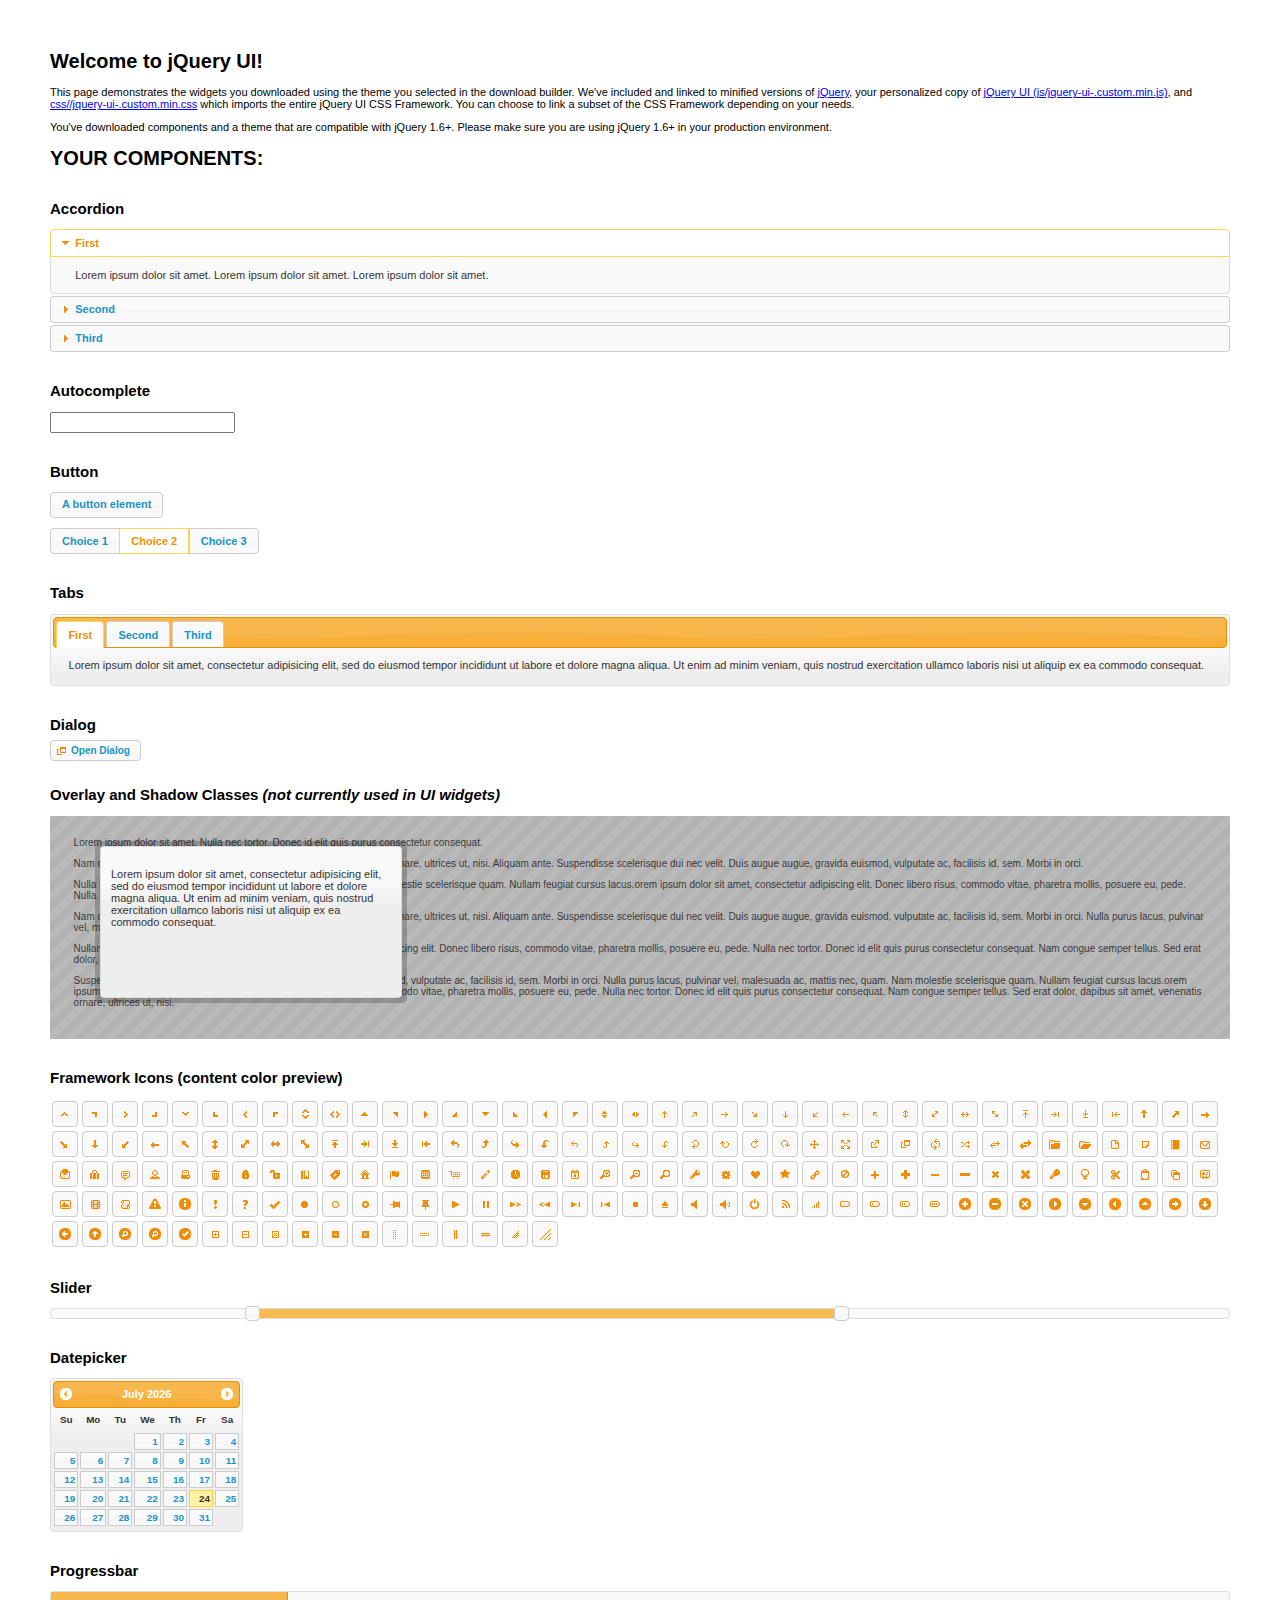
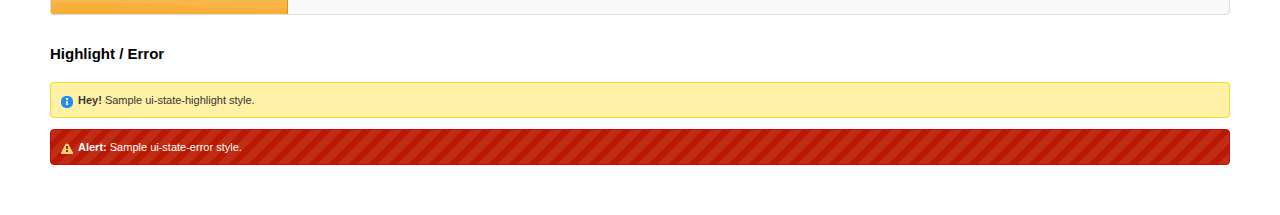
<file: musicplayer/jquery-ui-1.9.2.custom/index.html>
<!doctype html>
<html lang="us">
<head>
	<meta charset="utf-8">
	<title>jQuery UI Example Page</title>
	<link href="css/ui-lightness/jquery-ui-1.9.2.custom.css" rel="stylesheet">
	<script src="js/jquery-1.8.3.js"></script>
	<script src="js/jquery-ui-1.9.2.custom.js"></script>
	<script>
	$(function() {
		
		$( "#accordion" ).accordion();
		

		
		var availableTags = [
			"ActionScript",
			"AppleScript",
			"Asp",
			"BASIC",
			"C",
			"C++",
			"Clojure",
			"COBOL",
			"ColdFusion",
			"Erlang",
			"Fortran",
			"Groovy",
			"Haskell",
			"Java",
			"JavaScript",
			"Lisp",
			"Perl",
			"PHP",
			"Python",
			"Ruby",
			"Scala",
			"Scheme"
		];
		$( "#autocomplete" ).autocomplete({
			source: availableTags
		});
		

		
		$( "#button" ).button();
		$( "#radioset" ).buttonset();
		

		
		$( "#tabs" ).tabs();
		

		
		$( "#dialog" ).dialog({
			autoOpen: false,
			width: 400,
			buttons: [
				{
					text: "Ok",
					click: function() {
						$( this ).dialog( "close" );
					}
				},
				{
					text: "Cancel",
					click: function() {
						$( this ).dialog( "close" );
					}
				}
			]
		});

		// Link to open the dialog
		$( "#dialog-link" ).click(function( event ) {
			$( "#dialog" ).dialog( "open" );
			event.preventDefault();
		});
		

		
		$( "#datepicker" ).datepicker({
			inline: true
		});
		

		
		$( "#slider" ).slider({
			range: true,
			values: [ 17, 67 ]
		});
		

		
		$( "#progressbar" ).progressbar({
			value: 20
		});
		

		// Hover states on the static widgets
		$( "#dialog-link, #icons li" ).hover(
			function() {
				$( this ).addClass( "ui-state-hover" );
			},
			function() {
				$( this ).removeClass( "ui-state-hover" );
			}
		);
	});
	</script>
	<style>
	body{
		font: 62.5% "Trebuchet MS", sans-serif;
		margin: 50px;
	}
	.demoHeaders {
		margin-top: 2em;
	}
	#dialog-link {
		padding: .4em 1em .4em 20px;
		text-decoration: none;
		position: relative;
	}
	#dialog-link span.ui-icon {
		margin: 0 5px 0 0;
		position: absolute;
		left: .2em;
		top: 50%;
		margin-top: -8px;
	}
	#icons {
		margin: 0;
		padding: 0;
	}
	#icons li {
		margin: 2px;
		position: relative;
		padding: 4px 0;
		cursor: pointer;
		float: left;
		list-style: none;
	}
	#icons span.ui-icon {
		float: left;
		margin: 0 4px;
	}
	.fakewindowcontain .ui-widget-overlay {
		position: absolute;
	}
	</style>
</head>
<body>

<h1>Welcome to jQuery UI!</h1>

<div class="ui-widget">
	<p>This page demonstrates the widgets you downloaded using the theme you selected in the download builder. We've included and linked to minified versions of <a href="js/jquery-1.8.3.js">jQuery</a>, your personalized copy of <a href="js/jquery-ui-.custom.min.js">jQuery UI (js/jquery-ui-.custom.min.js)</a>, and <a href="css//jquery-ui-.custom.min.css">css//jquery-ui-.custom.min.css</a> which imports the entire jQuery UI CSS Framework. You can choose to link a subset of the CSS Framework depending on your needs. </p>
	<p>You've downloaded components and a theme that are compatible with jQuery 1.6+. Please make sure you are using jQuery 1.6+ in your production environment.</p>
</div>

<h1>YOUR COMPONENTS:</h1>


<!-- Accordion -->
<h2 class="demoHeaders">Accordion</h2>
<div id="accordion">
	<h3>First</h3>
	<div>Lorem ipsum dolor sit amet. Lorem ipsum dolor sit amet. Lorem ipsum dolor sit amet.</div>
	<h3>Second</h3>
	<div>Phasellus mattis tincidunt nibh.</div>
	<h3>Third</h3>
	<div>Nam dui erat, auctor a, dignissim quis.</div>
</div>



<!-- Autocomplete -->
<h2 class="demoHeaders">Autocomplete</h2>
<div>
	<input id="autocomplete" title="type &quot;a&quot;">
</div>



<!-- Button -->
<h2 class="demoHeaders">Button</h2>
<button id="button">A button element</button>
<form style="margin-top: 1em;">
	<div id="radioset">
		<input type="radio" id="radio1" name="radio"><label for="radio1">Choice 1</label>
		<input type="radio" id="radio2" name="radio" checked="checked"><label for="radio2">Choice 2</label>
		<input type="radio" id="radio3" name="radio"><label for="radio3">Choice 3</label>
	</div>
</form>



<!-- Tabs -->
<h2 class="demoHeaders">Tabs</h2>
<div id="tabs">
	<ul>
		<li><a href="#tabs-1">First</a></li>
		<li><a href="#tabs-2">Second</a></li>
		<li><a href="#tabs-3">Third</a></li>
	</ul>
	<div id="tabs-1">Lorem ipsum dolor sit amet, consectetur adipisicing elit, sed do eiusmod tempor incididunt ut labore et dolore magna aliqua. Ut enim ad minim veniam, quis nostrud exercitation ullamco laboris nisi ut aliquip ex ea commodo consequat.</div>
	<div id="tabs-2">Phasellus mattis tincidunt nibh. Cras orci urna, blandit id, pretium vel, aliquet ornare, felis. Maecenas scelerisque sem non nisl. Fusce sed lorem in enim dictum bibendum.</div>
	<div id="tabs-3">Nam dui erat, auctor a, dignissim quis, sollicitudin eu, felis. Pellentesque nisi urna, interdum eget, sagittis et, consequat vestibulum, lacus. Mauris porttitor ullamcorper augue.</div>
</div>



<!-- Dialog NOTE: Dialog is not generated by UI in this demo so it can be visually styled in themeroller-->
<h2 class="demoHeaders">Dialog</h2>
<p><a href="#" id="dialog-link" class="ui-state-default ui-corner-all"><span class="ui-icon ui-icon-newwin"></span>Open Dialog</a></p>

<h2 class="demoHeaders">Overlay and Shadow Classes <em>(not currently used in UI widgets)</em></h2>
<div style="position: relative; width: 96%; height: 200px; padding:1% 2%; overflow:hidden;" class="fakewindowcontain">
	<p>Lorem ipsum dolor sit amet,  Nulla nec tortor. Donec id elit quis purus consectetur consequat. </p><p>Nam congue semper tellus. Sed erat dolor, dapibus sit amet, venenatis ornare, ultrices ut, nisi. Aliquam ante. Suspendisse scelerisque dui nec velit. Duis augue augue, gravida euismod, vulputate ac, facilisis id, sem. Morbi in orci. </p><p>Nulla purus lacus, pulvinar vel, malesuada ac, mattis nec, quam. Nam molestie scelerisque quam. Nullam feugiat cursus lacus.orem ipsum dolor sit amet, consectetur adipiscing elit. Donec libero risus, commodo vitae, pharetra mollis, posuere eu, pede. Nulla nec tortor. Donec id elit quis purus consectetur consequat. </p><p>Nam congue semper tellus. Sed erat dolor, dapibus sit amet, venenatis ornare, ultrices ut, nisi. Aliquam ante. Suspendisse scelerisque dui nec velit. Duis augue augue, gravida euismod, vulputate ac, facilisis id, sem. Morbi in orci. Nulla purus lacus, pulvinar vel, malesuada ac, mattis nec, quam. Nam molestie scelerisque quam. </p><p>Nullam feugiat cursus lacus.orem ipsum dolor sit amet, consectetur adipiscing elit. Donec libero risus, commodo vitae, pharetra mollis, posuere eu, pede. Nulla nec tortor. Donec id elit quis purus consectetur consequat. Nam congue semper tellus. Sed erat dolor, dapibus sit amet, venenatis ornare, ultrices ut, nisi. Aliquam ante. </p><p>Suspendisse scelerisque dui nec velit. Duis augue augue, gravida euismod, vulputate ac, facilisis id, sem. Morbi in orci. Nulla purus lacus, pulvinar vel, malesuada ac, mattis nec, quam. Nam molestie scelerisque quam. Nullam feugiat cursus lacus.orem ipsum dolor sit amet, consectetur adipiscing elit. Donec libero risus, commodo vitae, pharetra mollis, posuere eu, pede. Nulla nec tortor. Donec id elit quis purus consectetur consequat. Nam congue semper tellus. Sed erat dolor, dapibus sit amet, venenatis ornare, ultrices ut, nisi. </p>

	<!-- ui-dialog -->
	<div class="ui-overlay"><div class="ui-widget-overlay"></div><div class="ui-widget-shadow ui-corner-all" style="width: 302px; height: 152px; position: absolute; left: 50px; top: 30px;"></div></div>
	<div style="position: absolute; width: 280px; height: 130px;left: 50px; top: 30px; padding: 10px;" class="ui-widget ui-widget-content ui-corner-all">
		<div class="ui-dialog-content ui-widget-content" style="background: none; border: 0;">
			<p>Lorem ipsum dolor sit amet, consectetur adipisicing elit, sed do eiusmod tempor incididunt ut labore et dolore magna aliqua. Ut enim ad minim veniam, quis nostrud exercitation ullamco laboris nisi ut aliquip ex ea commodo consequat.</p>
		</div>
	</div>

</div>

<!-- ui-dialog -->
<div id="dialog" title="Dialog Title">
	<p>Lorem ipsum dolor sit amet, consectetur adipisicing elit, sed do eiusmod tempor incididunt ut labore et dolore magna aliqua. Ut enim ad minim veniam, quis nostrud exercitation ullamco laboris nisi ut aliquip ex ea commodo consequat.</p>
</div>



<h2 class="demoHeaders">Framework Icons (content color preview)</h2>
<ul id="icons" class="ui-widget ui-helper-clearfix">
	<li class="ui-state-default ui-corner-all" title=".ui-icon-carat-1-n"><span class="ui-icon ui-icon-carat-1-n"></span></li>
	<li class="ui-state-default ui-corner-all" title=".ui-icon-carat-1-ne"><span class="ui-icon ui-icon-carat-1-ne"></span></li>
	<li class="ui-state-default ui-corner-all" title=".ui-icon-carat-1-e"><span class="ui-icon ui-icon-carat-1-e"></span></li>
	<li class="ui-state-default ui-corner-all" title=".ui-icon-carat-1-se"><span class="ui-icon ui-icon-carat-1-se"></span></li>
	<li class="ui-state-default ui-corner-all" title=".ui-icon-carat-1-s"><span class="ui-icon ui-icon-carat-1-s"></span></li>
	<li class="ui-state-default ui-corner-all" title=".ui-icon-carat-1-sw"><span class="ui-icon ui-icon-carat-1-sw"></span></li>
	<li class="ui-state-default ui-corner-all" title=".ui-icon-carat-1-w"><span class="ui-icon ui-icon-carat-1-w"></span></li>
	<li class="ui-state-default ui-corner-all" title=".ui-icon-carat-1-nw"><span class="ui-icon ui-icon-carat-1-nw"></span></li>
	<li class="ui-state-default ui-corner-all" title=".ui-icon-carat-2-n-s"><span class="ui-icon ui-icon-carat-2-n-s"></span></li>
	<li class="ui-state-default ui-corner-all" title=".ui-icon-carat-2-e-w"><span class="ui-icon ui-icon-carat-2-e-w"></span></li>
	<li class="ui-state-default ui-corner-all" title=".ui-icon-triangle-1-n"><span class="ui-icon ui-icon-triangle-1-n"></span></li>
	<li class="ui-state-default ui-corner-all" title=".ui-icon-triangle-1-ne"><span class="ui-icon ui-icon-triangle-1-ne"></span></li>
	<li class="ui-state-default ui-corner-all" title=".ui-icon-triangle-1-e"><span class="ui-icon ui-icon-triangle-1-e"></span></li>
	<li class="ui-state-default ui-corner-all" title=".ui-icon-triangle-1-se"><span class="ui-icon ui-icon-triangle-1-se"></span></li>
	<li class="ui-state-default ui-corner-all" title=".ui-icon-triangle-1-s"><span class="ui-icon ui-icon-triangle-1-s"></span></li>
	<li class="ui-state-default ui-corner-all" title=".ui-icon-triangle-1-sw"><span class="ui-icon ui-icon-triangle-1-sw"></span></li>
	<li class="ui-state-default ui-corner-all" title=".ui-icon-triangle-1-w"><span class="ui-icon ui-icon-triangle-1-w"></span></li>
	<li class="ui-state-default ui-corner-all" title=".ui-icon-triangle-1-nw"><span class="ui-icon ui-icon-triangle-1-nw"></span></li>
	<li class="ui-state-default ui-corner-all" title=".ui-icon-triangle-2-n-s"><span class="ui-icon ui-icon-triangle-2-n-s"></span></li>
	<li class="ui-state-default ui-corner-all" title=".ui-icon-triangle-2-e-w"><span class="ui-icon ui-icon-triangle-2-e-w"></span></li>
	<li class="ui-state-default ui-corner-all" title=".ui-icon-arrow-1-n"><span class="ui-icon ui-icon-arrow-1-n"></span></li>
	<li class="ui-state-default ui-corner-all" title=".ui-icon-arrow-1-ne"><span class="ui-icon ui-icon-arrow-1-ne"></span></li>
	<li class="ui-state-default ui-corner-all" title=".ui-icon-arrow-1-e"><span class="ui-icon ui-icon-arrow-1-e"></span></li>
	<li class="ui-state-default ui-corner-all" title=".ui-icon-arrow-1-se"><span class="ui-icon ui-icon-arrow-1-se"></span></li>
	<li class="ui-state-default ui-corner-all" title=".ui-icon-arrow-1-s"><span class="ui-icon ui-icon-arrow-1-s"></span></li>
	<li class="ui-state-default ui-corner-all" title=".ui-icon-arrow-1-sw"><span class="ui-icon ui-icon-arrow-1-sw"></span></li>
	<li class="ui-state-default ui-corner-all" title=".ui-icon-arrow-1-w"><span class="ui-icon ui-icon-arrow-1-w"></span></li>
	<li class="ui-state-default ui-corner-all" title=".ui-icon-arrow-1-nw"><span class="ui-icon ui-icon-arrow-1-nw"></span></li>
	<li class="ui-state-default ui-corner-all" title=".ui-icon-arrow-2-n-s"><span class="ui-icon ui-icon-arrow-2-n-s"></span></li>
	<li class="ui-state-default ui-corner-all" title=".ui-icon-arrow-2-ne-sw"><span class="ui-icon ui-icon-arrow-2-ne-sw"></span></li>
	<li class="ui-state-default ui-corner-all" title=".ui-icon-arrow-2-e-w"><span class="ui-icon ui-icon-arrow-2-e-w"></span></li>
	<li class="ui-state-default ui-corner-all" title=".ui-icon-arrow-2-se-nw"><span class="ui-icon ui-icon-arrow-2-se-nw"></span></li>
	<li class="ui-state-default ui-corner-all" title=".ui-icon-arrowstop-1-n"><span class="ui-icon ui-icon-arrowstop-1-n"></span></li>
	<li class="ui-state-default ui-corner-all" title=".ui-icon-arrowstop-1-e"><span class="ui-icon ui-icon-arrowstop-1-e"></span></li>
	<li class="ui-state-default ui-corner-all" title=".ui-icon-arrowstop-1-s"><span class="ui-icon ui-icon-arrowstop-1-s"></span></li>
	<li class="ui-state-default ui-corner-all" title=".ui-icon-arrowstop-1-w"><span class="ui-icon ui-icon-arrowstop-1-w"></span></li>
	<li class="ui-state-default ui-corner-all" title=".ui-icon-arrowthick-1-n"><span class="ui-icon ui-icon-arrowthick-1-n"></span></li>
	<li class="ui-state-default ui-corner-all" title=".ui-icon-arrowthick-1-ne"><span class="ui-icon ui-icon-arrowthick-1-ne"></span></li>
	<li class="ui-state-default ui-corner-all" title=".ui-icon-arrowthick-1-e"><span class="ui-icon ui-icon-arrowthick-1-e"></span></li>
	<li class="ui-state-default ui-corner-all" title=".ui-icon-arrowthick-1-se"><span class="ui-icon ui-icon-arrowthick-1-se"></span></li>
	<li class="ui-state-default ui-corner-all" title=".ui-icon-arrowthick-1-s"><span class="ui-icon ui-icon-arrowthick-1-s"></span></li>
	<li class="ui-state-default ui-corner-all" title=".ui-icon-arrowthick-1-sw"><span class="ui-icon ui-icon-arrowthick-1-sw"></span></li>
	<li class="ui-state-default ui-corner-all" title=".ui-icon-arrowthick-1-w"><span class="ui-icon ui-icon-arrowthick-1-w"></span></li>
	<li class="ui-state-default ui-corner-all" title=".ui-icon-arrowthick-1-nw"><span class="ui-icon ui-icon-arrowthick-1-nw"></span></li>
	<li class="ui-state-default ui-corner-all" title=".ui-icon-arrowthick-2-n-s"><span class="ui-icon ui-icon-arrowthick-2-n-s"></span></li>
	<li class="ui-state-default ui-corner-all" title=".ui-icon-arrowthick-2-ne-sw"><span class="ui-icon ui-icon-arrowthick-2-ne-sw"></span></li>
	<li class="ui-state-default ui-corner-all" title=".ui-icon-arrowthick-2-e-w"><span class="ui-icon ui-icon-arrowthick-2-e-w"></span></li>
	<li class="ui-state-default ui-corner-all" title=".ui-icon-arrowthick-2-se-nw"><span class="ui-icon ui-icon-arrowthick-2-se-nw"></span></li>
	<li class="ui-state-default ui-corner-all" title=".ui-icon-arrowthickstop-1-n"><span class="ui-icon ui-icon-arrowthickstop-1-n"></span></li>
	<li class="ui-state-default ui-corner-all" title=".ui-icon-arrowthickstop-1-e"><span class="ui-icon ui-icon-arrowthickstop-1-e"></span></li>
	<li class="ui-state-default ui-corner-all" title=".ui-icon-arrowthickstop-1-s"><span class="ui-icon ui-icon-arrowthickstop-1-s"></span></li>
	<li class="ui-state-default ui-corner-all" title=".ui-icon-arrowthickstop-1-w"><span class="ui-icon ui-icon-arrowthickstop-1-w"></span></li>
	<li class="ui-state-default ui-corner-all" title=".ui-icon-arrowreturnthick-1-w"><span class="ui-icon ui-icon-arrowreturnthick-1-w"></span></li>
	<li class="ui-state-default ui-corner-all" title=".ui-icon-arrowreturnthick-1-n"><span class="ui-icon ui-icon-arrowreturnthick-1-n"></span></li>
	<li class="ui-state-default ui-corner-all" title=".ui-icon-arrowreturnthick-1-e"><span class="ui-icon ui-icon-arrowreturnthick-1-e"></span></li>
	<li class="ui-state-default ui-corner-all" title=".ui-icon-arrowreturnthick-1-s"><span class="ui-icon ui-icon-arrowreturnthick-1-s"></span></li>
	<li class="ui-state-default ui-corner-all" title=".ui-icon-arrowreturn-1-w"><span class="ui-icon ui-icon-arrowreturn-1-w"></span></li>
	<li class="ui-state-default ui-corner-all" title=".ui-icon-arrowreturn-1-n"><span class="ui-icon ui-icon-arrowreturn-1-n"></span></li>
	<li class="ui-state-default ui-corner-all" title=".ui-icon-arrowreturn-1-e"><span class="ui-icon ui-icon-arrowreturn-1-e"></span></li>
	<li class="ui-state-default ui-corner-all" title=".ui-icon-arrowreturn-1-s"><span class="ui-icon ui-icon-arrowreturn-1-s"></span></li>
	<li class="ui-state-default ui-corner-all" title=".ui-icon-arrowrefresh-1-w"><span class="ui-icon ui-icon-arrowrefresh-1-w"></span></li>
	<li class="ui-state-default ui-corner-all" title=".ui-icon-arrowrefresh-1-n"><span class="ui-icon ui-icon-arrowrefresh-1-n"></span></li>
	<li class="ui-state-default ui-corner-all" title=".ui-icon-arrowrefresh-1-e"><span class="ui-icon ui-icon-arrowrefresh-1-e"></span></li>
	<li class="ui-state-default ui-corner-all" title=".ui-icon-arrowrefresh-1-s"><span class="ui-icon ui-icon-arrowrefresh-1-s"></span></li>
	<li class="ui-state-default ui-corner-all" title=".ui-icon-arrow-4"><span class="ui-icon ui-icon-arrow-4"></span></li>
	<li class="ui-state-default ui-corner-all" title=".ui-icon-arrow-4-diag"><span class="ui-icon ui-icon-arrow-4-diag"></span></li>
	<li class="ui-state-default ui-corner-all" title=".ui-icon-extlink"><span class="ui-icon ui-icon-extlink"></span></li>
	<li class="ui-state-default ui-corner-all" title=".ui-icon-newwin"><span class="ui-icon ui-icon-newwin"></span></li>
	<li class="ui-state-default ui-corner-all" title=".ui-icon-refresh"><span class="ui-icon ui-icon-refresh"></span></li>
	<li class="ui-state-default ui-corner-all" title=".ui-icon-shuffle"><span class="ui-icon ui-icon-shuffle"></span></li>
	<li class="ui-state-default ui-corner-all" title=".ui-icon-transfer-e-w"><span class="ui-icon ui-icon-transfer-e-w"></span></li>
	<li class="ui-state-default ui-corner-all" title=".ui-icon-transferthick-e-w"><span class="ui-icon ui-icon-transferthick-e-w"></span></li>
	<li class="ui-state-default ui-corner-all" title=".ui-icon-folder-collapsed"><span class="ui-icon ui-icon-folder-collapsed"></span></li>
	<li class="ui-state-default ui-corner-all" title=".ui-icon-folder-open"><span class="ui-icon ui-icon-folder-open"></span></li>
	<li class="ui-state-default ui-corner-all" title=".ui-icon-document"><span class="ui-icon ui-icon-document"></span></li>
	<li class="ui-state-default ui-corner-all" title=".ui-icon-document-b"><span class="ui-icon ui-icon-document-b"></span></li>
	<li class="ui-state-default ui-corner-all" title=".ui-icon-note"><span class="ui-icon ui-icon-note"></span></li>
	<li class="ui-state-default ui-corner-all" title=".ui-icon-mail-closed"><span class="ui-icon ui-icon-mail-closed"></span></li>
	<li class="ui-state-default ui-corner-all" title=".ui-icon-mail-open"><span class="ui-icon ui-icon-mail-open"></span></li>
	<li class="ui-state-default ui-corner-all" title=".ui-icon-suitcase"><span class="ui-icon ui-icon-suitcase"></span></li>
	<li class="ui-state-default ui-corner-all" title=".ui-icon-comment"><span class="ui-icon ui-icon-comment"></span></li>
	<li class="ui-state-default ui-corner-all" title=".ui-icon-person"><span class="ui-icon ui-icon-person"></span></li>
	<li class="ui-state-default ui-corner-all" title=".ui-icon-print"><span class="ui-icon ui-icon-print"></span></li>
	<li class="ui-state-default ui-corner-all" title=".ui-icon-trash"><span class="ui-icon ui-icon-trash"></span></li>
	<li class="ui-state-default ui-corner-all" title=".ui-icon-locked"><span class="ui-icon ui-icon-locked"></span></li>
	<li class="ui-state-default ui-corner-all" title=".ui-icon-unlocked"><span class="ui-icon ui-icon-unlocked"></span></li>
	<li class="ui-state-default ui-corner-all" title=".ui-icon-bookmark"><span class="ui-icon ui-icon-bookmark"></span></li>
	<li class="ui-state-default ui-corner-all" title=".ui-icon-tag"><span class="ui-icon ui-icon-tag"></span></li>
	<li class="ui-state-default ui-corner-all" title=".ui-icon-home"><span class="ui-icon ui-icon-home"></span></li>
	<li class="ui-state-default ui-corner-all" title=".ui-icon-flag"><span class="ui-icon ui-icon-flag"></span></li>
	<li class="ui-state-default ui-corner-all" title=".ui-icon-calculator"><span class="ui-icon ui-icon-calculator"></span></li>
	<li class="ui-state-default ui-corner-all" title=".ui-icon-cart"><span class="ui-icon ui-icon-cart"></span></li>
	<li class="ui-state-default ui-corner-all" title=".ui-icon-pencil"><span class="ui-icon ui-icon-pencil"></span></li>
	<li class="ui-state-default ui-corner-all" title=".ui-icon-clock"><span class="ui-icon ui-icon-clock"></span></li>
	<li class="ui-state-default ui-corner-all" title=".ui-icon-disk"><span class="ui-icon ui-icon-disk"></span></li>
	<li class="ui-state-default ui-corner-all" title=".ui-icon-calendar"><span class="ui-icon ui-icon-calendar"></span></li>
	<li class="ui-state-default ui-corner-all" title=".ui-icon-zoomin"><span class="ui-icon ui-icon-zoomin"></span></li>
	<li class="ui-state-default ui-corner-all" title=".ui-icon-zoomout"><span class="ui-icon ui-icon-zoomout"></span></li>
	<li class="ui-state-default ui-corner-all" title=".ui-icon-search"><span class="ui-icon ui-icon-search"></span></li>
	<li class="ui-state-default ui-corner-all" title=".ui-icon-wrench"><span class="ui-icon ui-icon-wrench"></span></li>
	<li class="ui-state-default ui-corner-all" title=".ui-icon-gear"><span class="ui-icon ui-icon-gear"></span></li>
	<li class="ui-state-default ui-corner-all" title=".ui-icon-heart"><span class="ui-icon ui-icon-heart"></span></li>
	<li class="ui-state-default ui-corner-all" title=".ui-icon-star"><span class="ui-icon ui-icon-star"></span></li>
	<li class="ui-state-default ui-corner-all" title=".ui-icon-link"><span class="ui-icon ui-icon-link"></span></li>
	<li class="ui-state-default ui-corner-all" title=".ui-icon-cancel"><span class="ui-icon ui-icon-cancel"></span></li>
	<li class="ui-state-default ui-corner-all" title=".ui-icon-plus"><span class="ui-icon ui-icon-plus"></span></li>
	<li class="ui-state-default ui-corner-all" title=".ui-icon-plusthick"><span class="ui-icon ui-icon-plusthick"></span></li>
	<li class="ui-state-default ui-corner-all" title=".ui-icon-minus"><span class="ui-icon ui-icon-minus"></span></li>
	<li class="ui-state-default ui-corner-all" title=".ui-icon-minusthick"><span class="ui-icon ui-icon-minusthick"></span></li>
	<li class="ui-state-default ui-corner-all" title=".ui-icon-close"><span class="ui-icon ui-icon-close"></span></li>
	<li class="ui-state-default ui-corner-all" title=".ui-icon-closethick"><span class="ui-icon ui-icon-closethick"></span></li>
	<li class="ui-state-default ui-corner-all" title=".ui-icon-key"><span class="ui-icon ui-icon-key"></span></li>
	<li class="ui-state-default ui-corner-all" title=".ui-icon-lightbulb"><span class="ui-icon ui-icon-lightbulb"></span></li>
	<li class="ui-state-default ui-corner-all" title=".ui-icon-scissors"><span class="ui-icon ui-icon-scissors"></span></li>
	<li class="ui-state-default ui-corner-all" title=".ui-icon-clipboard"><span class="ui-icon ui-icon-clipboard"></span></li>
	<li class="ui-state-default ui-corner-all" title=".ui-icon-copy"><span class="ui-icon ui-icon-copy"></span></li>
	<li class="ui-state-default ui-corner-all" title=".ui-icon-contact"><span class="ui-icon ui-icon-contact"></span></li>
	<li class="ui-state-default ui-corner-all" title=".ui-icon-image"><span class="ui-icon ui-icon-image"></span></li>
	<li class="ui-state-default ui-corner-all" title=".ui-icon-video"><span class="ui-icon ui-icon-video"></span></li>
	<li class="ui-state-default ui-corner-all" title=".ui-icon-script"><span class="ui-icon ui-icon-script"></span></li>
	<li class="ui-state-default ui-corner-all" title=".ui-icon-alert"><span class="ui-icon ui-icon-alert"></span></li>
	<li class="ui-state-default ui-corner-all" title=".ui-icon-info"><span class="ui-icon ui-icon-info"></span></li>
	<li class="ui-state-default ui-corner-all" title=".ui-icon-notice"><span class="ui-icon ui-icon-notice"></span></li>
	<li class="ui-state-default ui-corner-all" title=".ui-icon-help"><span class="ui-icon ui-icon-help"></span></li>
	<li class="ui-state-default ui-corner-all" title=".ui-icon-check"><span class="ui-icon ui-icon-check"></span></li>
	<li class="ui-state-default ui-corner-all" title=".ui-icon-bullet"><span class="ui-icon ui-icon-bullet"></span></li>
	<li class="ui-state-default ui-corner-all" title=".ui-icon-radio-off"><span class="ui-icon ui-icon-radio-off"></span></li>
	<li class="ui-state-default ui-corner-all" title=".ui-icon-radio-on"><span class="ui-icon ui-icon-radio-on"></span></li>
	<li class="ui-state-default ui-corner-all" title=".ui-icon-pin-w"><span class="ui-icon ui-icon-pin-w"></span></li>
	<li class="ui-state-default ui-corner-all" title=".ui-icon-pin-s"><span class="ui-icon ui-icon-pin-s"></span></li>
	<li class="ui-state-default ui-corner-all" title=".ui-icon-play"><span class="ui-icon ui-icon-play"></span></li>
	<li class="ui-state-default ui-corner-all" title=".ui-icon-pause"><span class="ui-icon ui-icon-pause"></span></li>
	<li class="ui-state-default ui-corner-all" title=".ui-icon-seek-next"><span class="ui-icon ui-icon-seek-next"></span></li>
	<li class="ui-state-default ui-corner-all" title=".ui-icon-seek-prev"><span class="ui-icon ui-icon-seek-prev"></span></li>
	<li class="ui-state-default ui-corner-all" title=".ui-icon-seek-end"><span class="ui-icon ui-icon-seek-end"></span></li>
	<li class="ui-state-default ui-corner-all" title=".ui-icon-seek-first"><span class="ui-icon ui-icon-seek-first"></span></li>
	<li class="ui-state-default ui-corner-all" title=".ui-icon-stop"><span class="ui-icon ui-icon-stop"></span></li>
	<li class="ui-state-default ui-corner-all" title=".ui-icon-eject"><span class="ui-icon ui-icon-eject"></span></li>
	<li class="ui-state-default ui-corner-all" title=".ui-icon-volume-off"><span class="ui-icon ui-icon-volume-off"></span></li>
	<li class="ui-state-default ui-corner-all" title=".ui-icon-volume-on"><span class="ui-icon ui-icon-volume-on"></span></li>
	<li class="ui-state-default ui-corner-all" title=".ui-icon-power"><span class="ui-icon ui-icon-power"></span></li>
	<li class="ui-state-default ui-corner-all" title=".ui-icon-signal-diag"><span class="ui-icon ui-icon-signal-diag"></span></li>
	<li class="ui-state-default ui-corner-all" title=".ui-icon-signal"><span class="ui-icon ui-icon-signal"></span></li>
	<li class="ui-state-default ui-corner-all" title=".ui-icon-battery-0"><span class="ui-icon ui-icon-battery-0"></span></li>
	<li class="ui-state-default ui-corner-all" title=".ui-icon-battery-1"><span class="ui-icon ui-icon-battery-1"></span></li>
	<li class="ui-state-default ui-corner-all" title=".ui-icon-battery-2"><span class="ui-icon ui-icon-battery-2"></span></li>
	<li class="ui-state-default ui-corner-all" title=".ui-icon-battery-3"><span class="ui-icon ui-icon-battery-3"></span></li>
	<li class="ui-state-default ui-corner-all" title=".ui-icon-circle-plus"><span class="ui-icon ui-icon-circle-plus"></span></li>
	<li class="ui-state-default ui-corner-all" title=".ui-icon-circle-minus"><span class="ui-icon ui-icon-circle-minus"></span></li>
	<li class="ui-state-default ui-corner-all" title=".ui-icon-circle-close"><span class="ui-icon ui-icon-circle-close"></span></li>
	<li class="ui-state-default ui-corner-all" title=".ui-icon-circle-triangle-e"><span class="ui-icon ui-icon-circle-triangle-e"></span></li>
	<li class="ui-state-default ui-corner-all" title=".ui-icon-circle-triangle-s"><span class="ui-icon ui-icon-circle-triangle-s"></span></li>
	<li class="ui-state-default ui-corner-all" title=".ui-icon-circle-triangle-w"><span class="ui-icon ui-icon-circle-triangle-w"></span></li>
	<li class="ui-state-default ui-corner-all" title=".ui-icon-circle-triangle-n"><span class="ui-icon ui-icon-circle-triangle-n"></span></li>
	<li class="ui-state-default ui-corner-all" title=".ui-icon-circle-arrow-e"><span class="ui-icon ui-icon-circle-arrow-e"></span></li>
	<li class="ui-state-default ui-corner-all" title=".ui-icon-circle-arrow-s"><span class="ui-icon ui-icon-circle-arrow-s"></span></li>
	<li class="ui-state-default ui-corner-all" title=".ui-icon-circle-arrow-w"><span class="ui-icon ui-icon-circle-arrow-w"></span></li>
	<li class="ui-state-default ui-corner-all" title=".ui-icon-circle-arrow-n"><span class="ui-icon ui-icon-circle-arrow-n"></span></li>
	<li class="ui-state-default ui-corner-all" title=".ui-icon-circle-zoomin"><span class="ui-icon ui-icon-circle-zoomin"></span></li>
	<li class="ui-state-default ui-corner-all" title=".ui-icon-circle-zoomout"><span class="ui-icon ui-icon-circle-zoomout"></span></li>
	<li class="ui-state-default ui-corner-all" title=".ui-icon-circle-check"><span class="ui-icon ui-icon-circle-check"></span></li>
	<li class="ui-state-default ui-corner-all" title=".ui-icon-circlesmall-plus"><span class="ui-icon ui-icon-circlesmall-plus"></span></li>
	<li class="ui-state-default ui-corner-all" title=".ui-icon-circlesmall-minus"><span class="ui-icon ui-icon-circlesmall-minus"></span></li>
	<li class="ui-state-default ui-corner-all" title=".ui-icon-circlesmall-close"><span class="ui-icon ui-icon-circlesmall-close"></span></li>
	<li class="ui-state-default ui-corner-all" title=".ui-icon-squaresmall-plus"><span class="ui-icon ui-icon-squaresmall-plus"></span></li>
	<li class="ui-state-default ui-corner-all" title=".ui-icon-squaresmall-minus"><span class="ui-icon ui-icon-squaresmall-minus"></span></li>
	<li class="ui-state-default ui-corner-all" title=".ui-icon-squaresmall-close"><span class="ui-icon ui-icon-squaresmall-close"></span></li>
	<li class="ui-state-default ui-corner-all" title=".ui-icon-grip-dotted-vertical"><span class="ui-icon ui-icon-grip-dotted-vertical"></span></li>
	<li class="ui-state-default ui-corner-all" title=".ui-icon-grip-dotted-horizontal"><span class="ui-icon ui-icon-grip-dotted-horizontal"></span></li>
	<li class="ui-state-default ui-corner-all" title=".ui-icon-grip-solid-vertical"><span class="ui-icon ui-icon-grip-solid-vertical"></span></li>
	<li class="ui-state-default ui-corner-all" title=".ui-icon-grip-solid-horizontal"><span class="ui-icon ui-icon-grip-solid-horizontal"></span></li>
	<li class="ui-state-default ui-corner-all" title=".ui-icon-gripsmall-diagonal-se"><span class="ui-icon ui-icon-gripsmall-diagonal-se"></span></li>
	<li class="ui-state-default ui-corner-all" title=".ui-icon-grip-diagonal-se"><span class="ui-icon ui-icon-grip-diagonal-se"></span></li>
</ul>


<!-- Slider -->
<h2 class="demoHeaders">Slider</h2>
<div id="slider"></div>



<!-- Datepicker -->
<h2 class="demoHeaders">Datepicker</h2>
<div id="datepicker"></div>



<!-- Progressbar -->
<h2 class="demoHeaders">Progressbar</h2>
<div id="progressbar"></div>


<!-- Highlight / Error -->
<h2 class="demoHeaders">Highlight / Error</h2>
<div class="ui-widget">
	<div class="ui-state-highlight ui-corner-all" style="margin-top: 20px; padding: 0 .7em;">
		<p><span class="ui-icon ui-icon-info" style="float: left; margin-right: .3em;"></span>
		<strong>Hey!</strong> Sample ui-state-highlight style.</p>
	</div>
</div>
<br>
<div class="ui-widget">
	<div class="ui-state-error ui-corner-all" style="padding: 0 .7em;">
		<p><span class="ui-icon ui-icon-alert" style="float: left; margin-right: .3em;"></span>
		<strong>Alert:</strong> Sample ui-state-error style.</p>
	</div>
</div>

</body>
</html>
</file>
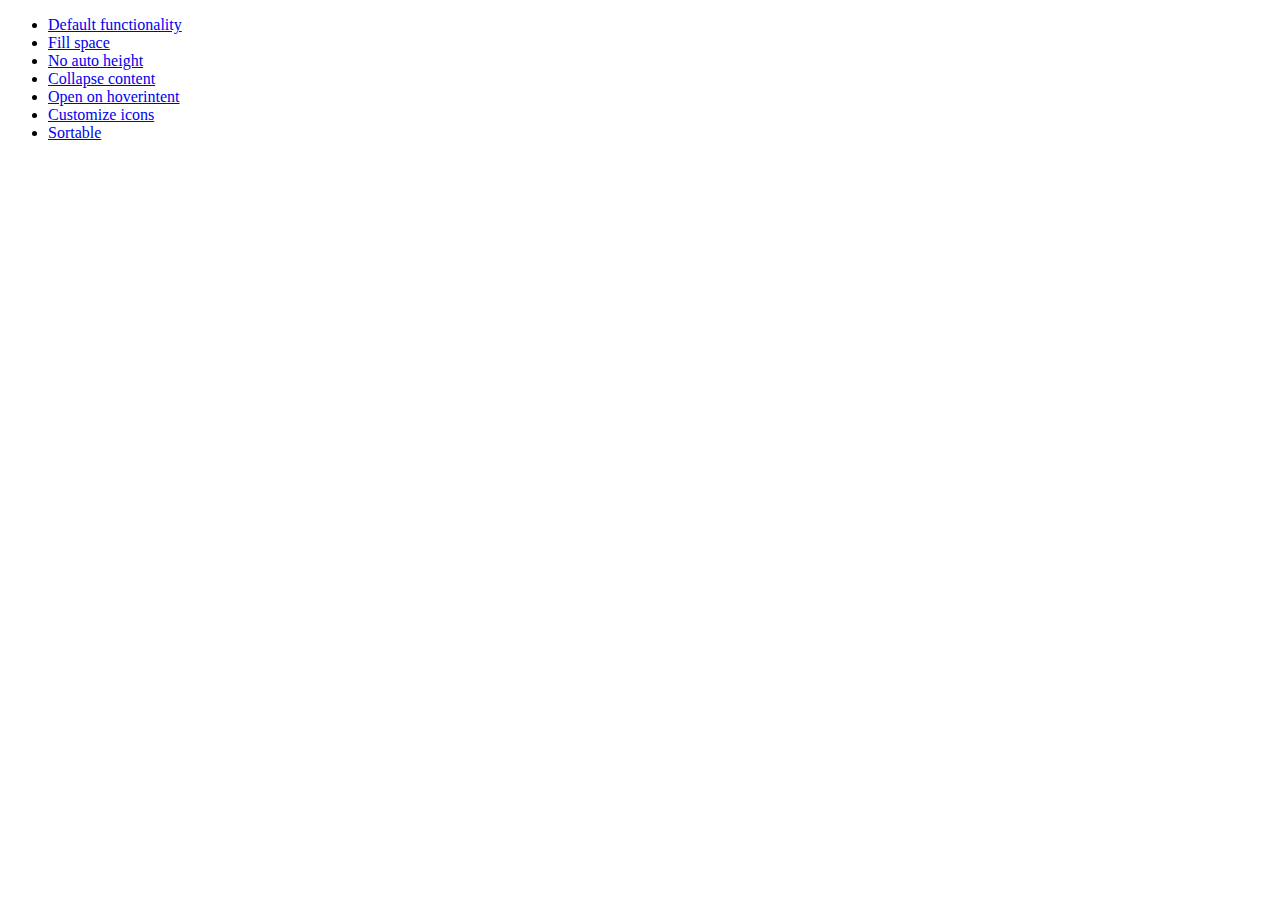
<file: musicplayer/jquery-ui-1.9.2.custom/development-bundle/demos/accordion/index.html>
<!doctype html>
<html lang="en">
<head>
	<meta charset="utf-8">
	<title>jQuery UI Accordion Demos</title>
</head>
<body>

<ul>
	<li><a href="default.html">Default functionality</a></li>
	<li><a href="fillspace.html">Fill space</a></li>
	<li><a href="no-auto-height.html">No auto height</a></li>
	<li><a href="collapsible.html">Collapse content</a></li>
	<li><a href="hoverintent.html">Open on hoverintent</a></li>
	<li><a href="custom-icons.html">Customize icons</a></li>
	<li><a href="sortable.html">Sortable</a></li>
</ul>

</body>
</html>
</file>
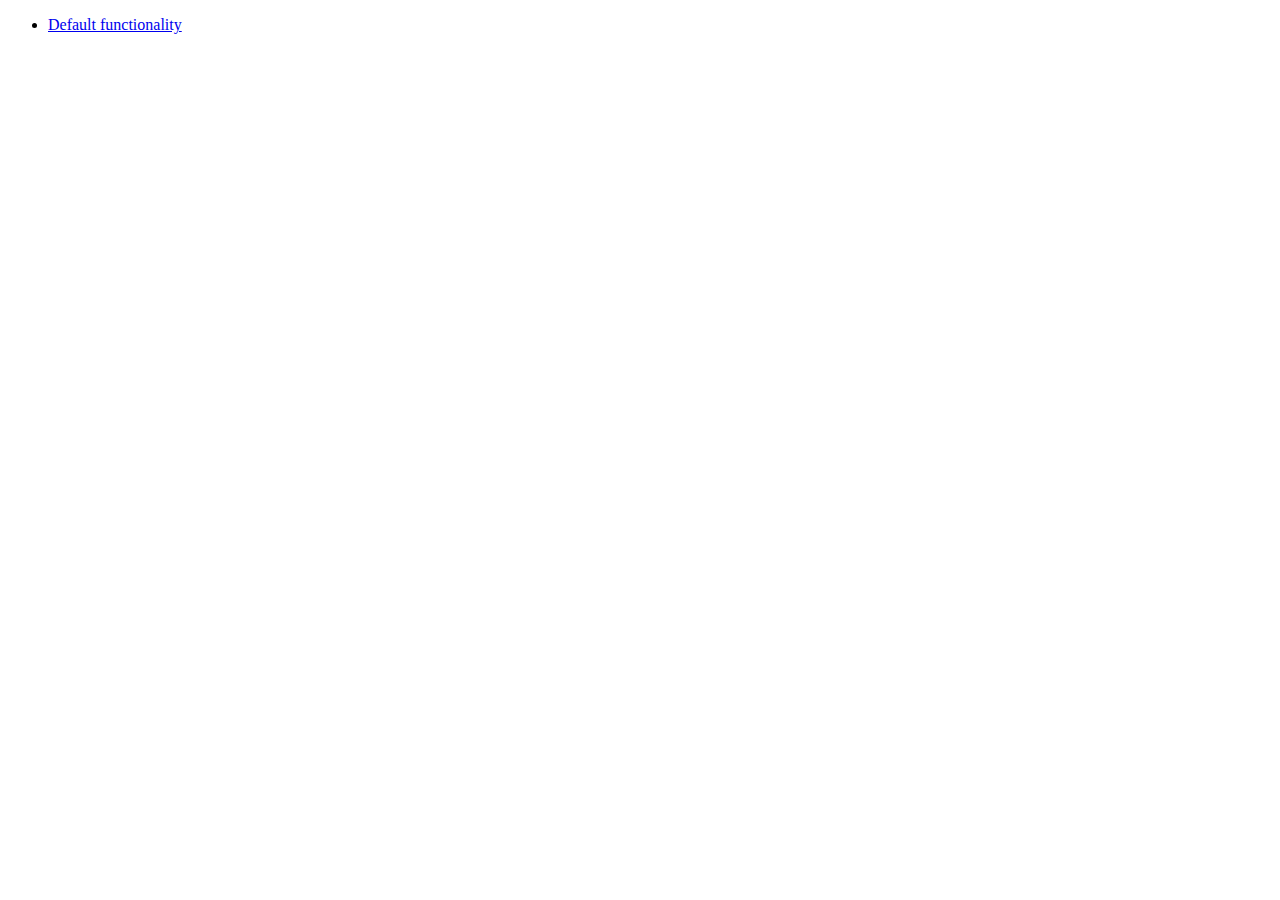
<file: musicplayer/jquery-ui-1.9.2.custom/development-bundle/demos/addClass/index.html>
<!doctype html>
<html lang="en">
<head>
	<meta charset="utf-8">
	<title>jQuery UI Effects Demos</title>
</head>
<body>

<ul>
	<li><a href="default.html">Default functionality</a></li>
</ul>

</body>
</html>
</file>
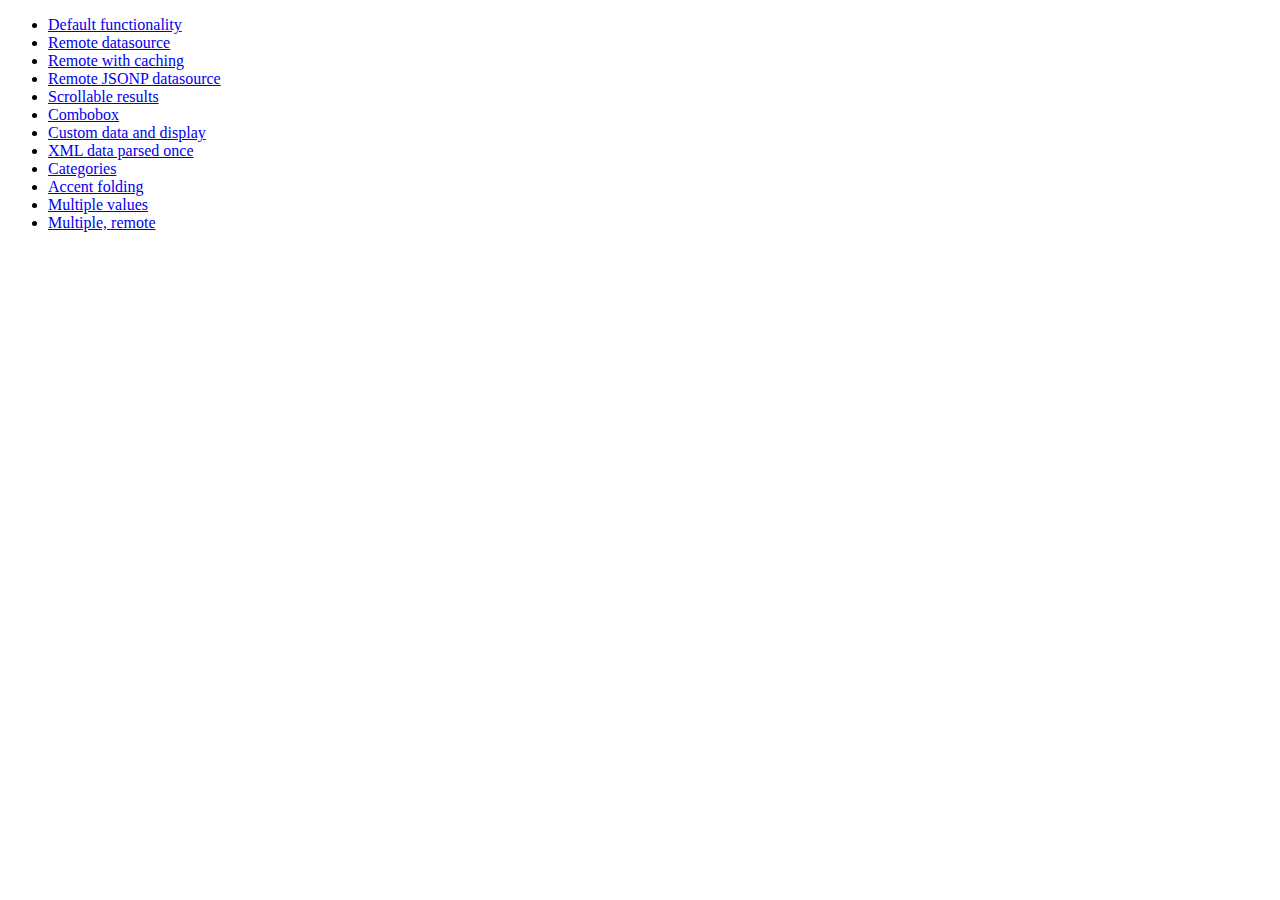
<file: musicplayer/jquery-ui-1.9.2.custom/development-bundle/demos/autocomplete/index.html>
<!doctype html>
<html lang="en">
<head>
	<meta charset="utf-8">
	<title>jQuery UI Autocomplete Demos</title>
</head>
<body>

<ul>
	<li><a href="default.html">Default functionality</a></li>
	<li><a href="remote.html">Remote datasource</a></li>
	<li><a href="remote-with-cache.html">Remote with caching</a></li>
	<li><a href="remote-jsonp.html">Remote JSONP datasource</a></li>
	<li><a href="maxheight.html">Scrollable results</a></li>
	<li><a href="combobox.html">Combobox</a></li>
	<li><a href="custom-data.html">Custom data and display</a></li>
	<li><a href="xml.html">XML data parsed once</a></li>
	<li><a href="categories.html">Categories</a></li>
	<li><a href="folding.html">Accent folding</a></li>
	<li><a href="multiple.html">Multiple values</a></li>
	<li><a href="multiple-remote.html">Multiple, remote</a></li>
</ul>

</body>
</html>
</file>
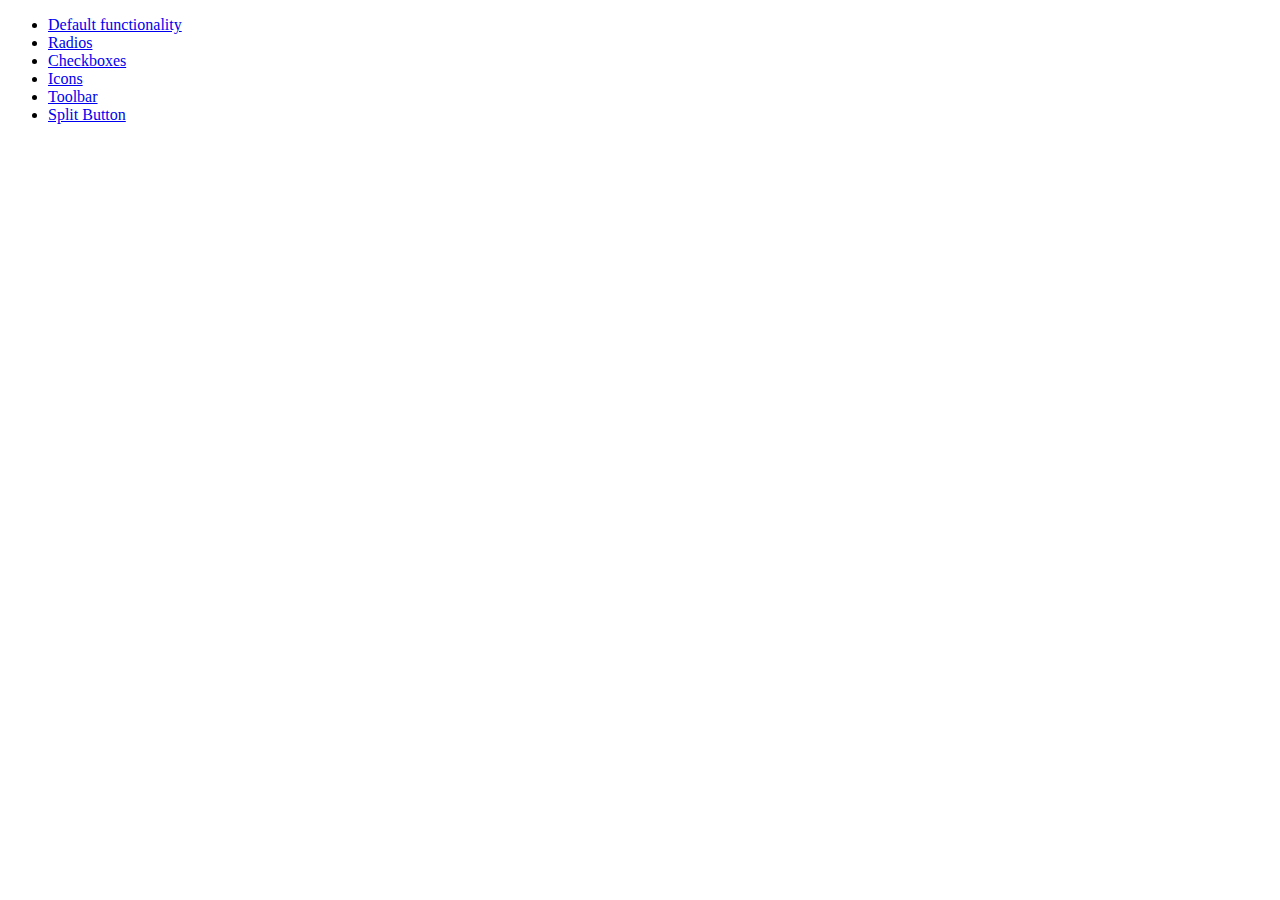
<file: musicplayer/jquery-ui-1.9.2.custom/development-bundle/demos/button/index.html>
<!doctype html>
<html lang="en">
<head>
	<meta charset="utf-8">
	<title>jQuery UI Button Demos</title>
</head>
<body>

<ul>
	<li><a href="default.html">Default functionality</a></li>
	<li><a href="radio.html">Radios</a></li>
	<li><a href="checkbox.html">Checkboxes</a></li>
	<li><a href="icons.html">Icons</a></li>
	<li><a href="toolbar.html">Toolbar</a></li>
	<li><a href="splitbutton.html">Split Button</a></li>
</ul>

</body>
</html>
</file>
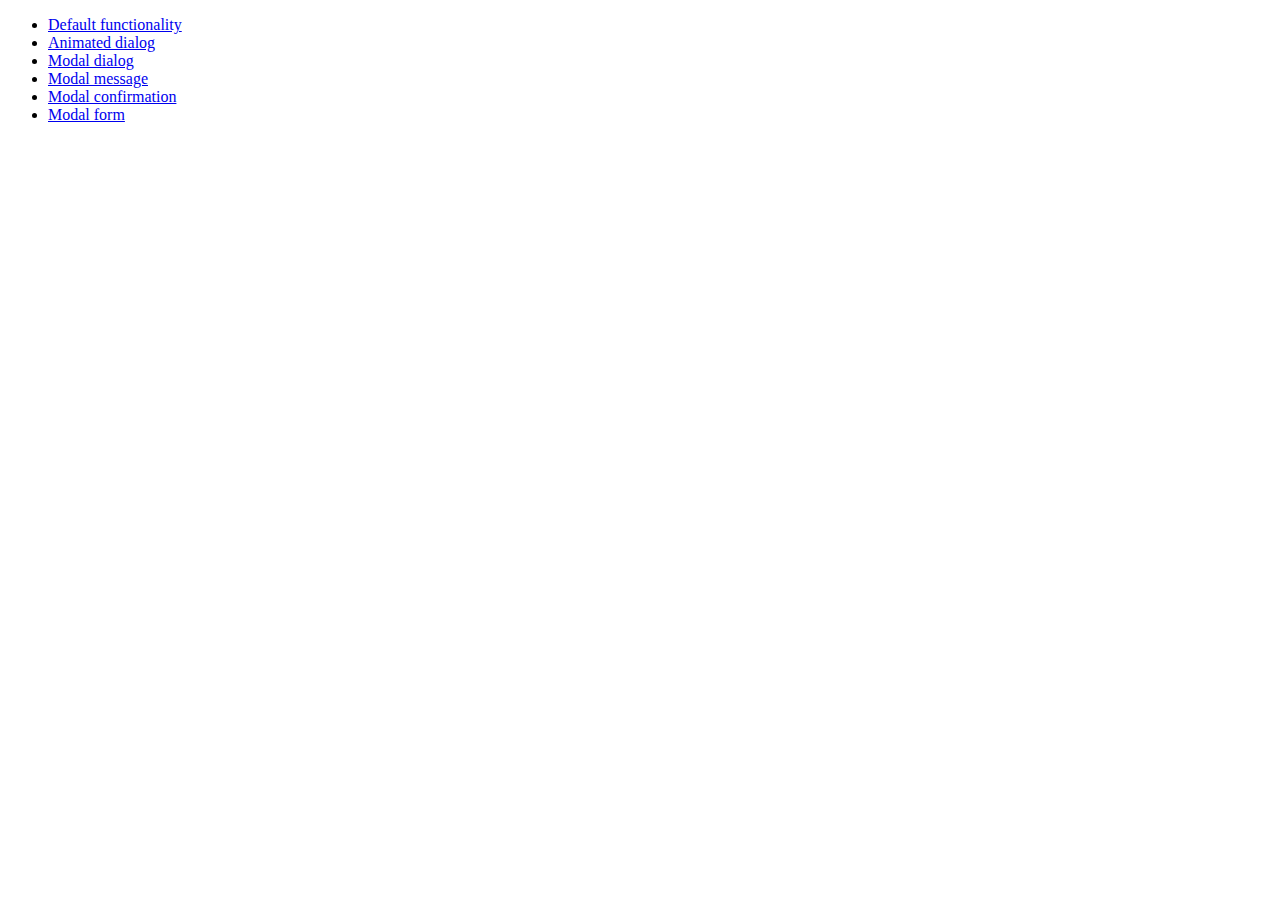
<file: musicplayer/jquery-ui-1.9.2.custom/development-bundle/demos/dialog/index.html>
<!doctype html>
<html lang="en">
<head>
	<meta charset="utf-8">
	<title>jQuery UI Dialog Demos</title>
</head>
<body>

<ul>
	<li><a href="default.html">Default functionality</a></li>
	<li><a href="animated.html">Animated dialog</a></li>
	<li><a href="modal.html">Modal dialog</a></li>
	<li><a href="modal-message.html">Modal message</a></li>
	<li><a href="modal-confirmation.html">Modal confirmation</a></li>
	<li><a href="modal-form.html">Modal form</a></li>
</ul>

</body>
</html>
</file>
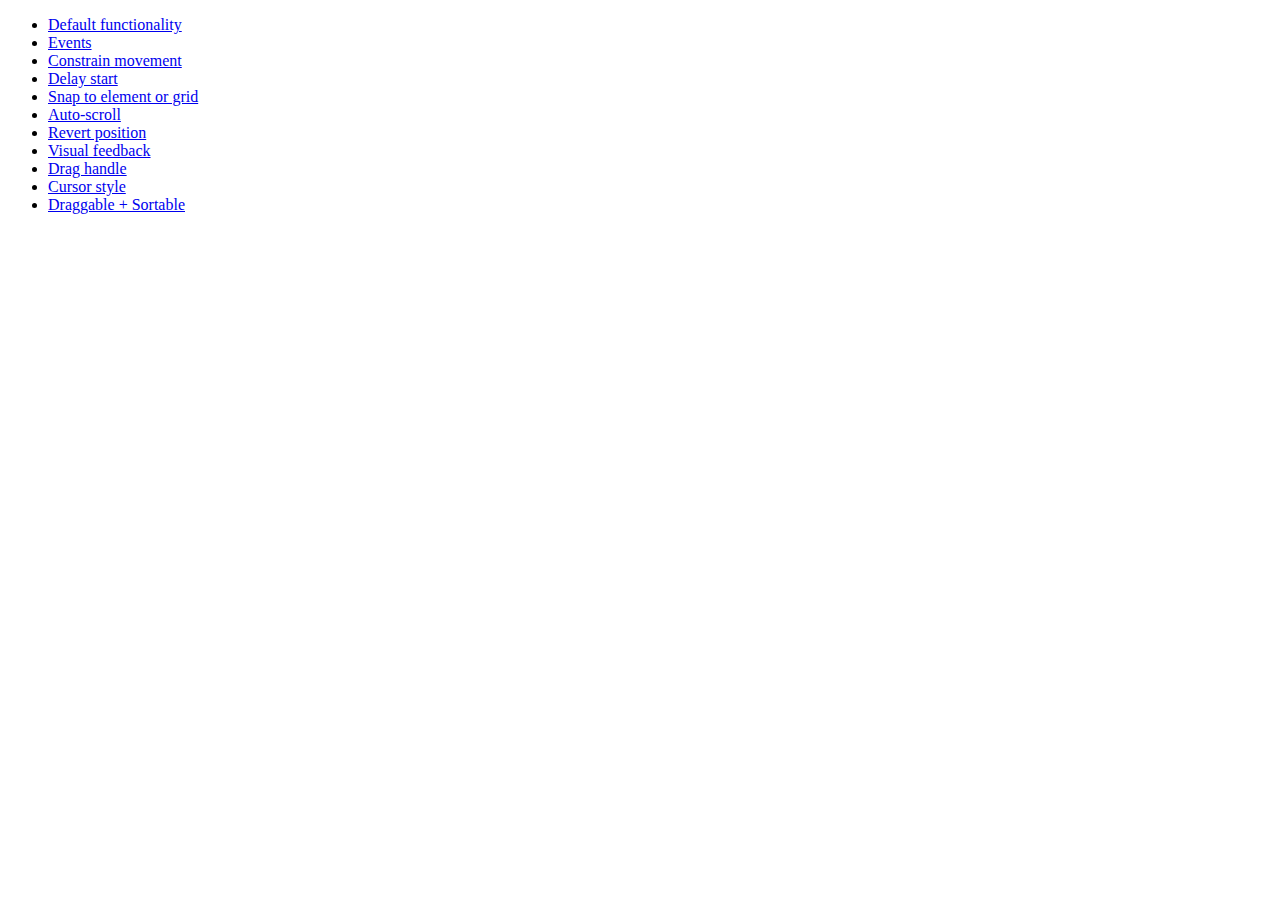
<file: musicplayer/jquery-ui-1.9.2.custom/development-bundle/demos/draggable/index.html>
<!doctype html>
<html lang="en">
<head>
	<meta charset="utf-8">
	<title>jQuery UI Draggable Demos</title>
</head>
<body>

<ul>
	<li><a href="default.html">Default functionality</a></li>
	<li><a href="events.html">Events</a></li>
	<li><a href="constrain-movement.html">Constrain movement</a></li>
	<li><a href="delay-start.html">Delay start</a></li>
	<li><a href="snap-to.html">Snap to element or grid</a></li>
	<li><a href="scroll.html">Auto-scroll</a></li>
	<li><a href="revert.html">Revert position</a></li>
	<li><a href="visual-feedback.html">Visual feedback</a></li>
	<li><a href="handle.html">Drag handle</a></li>
	<li><a href="cursor-style.html">Cursor style</a></li>
	<li><a href="sortable.html">Draggable + Sortable</a></li>
</ul>

</body>
</html>
</file>
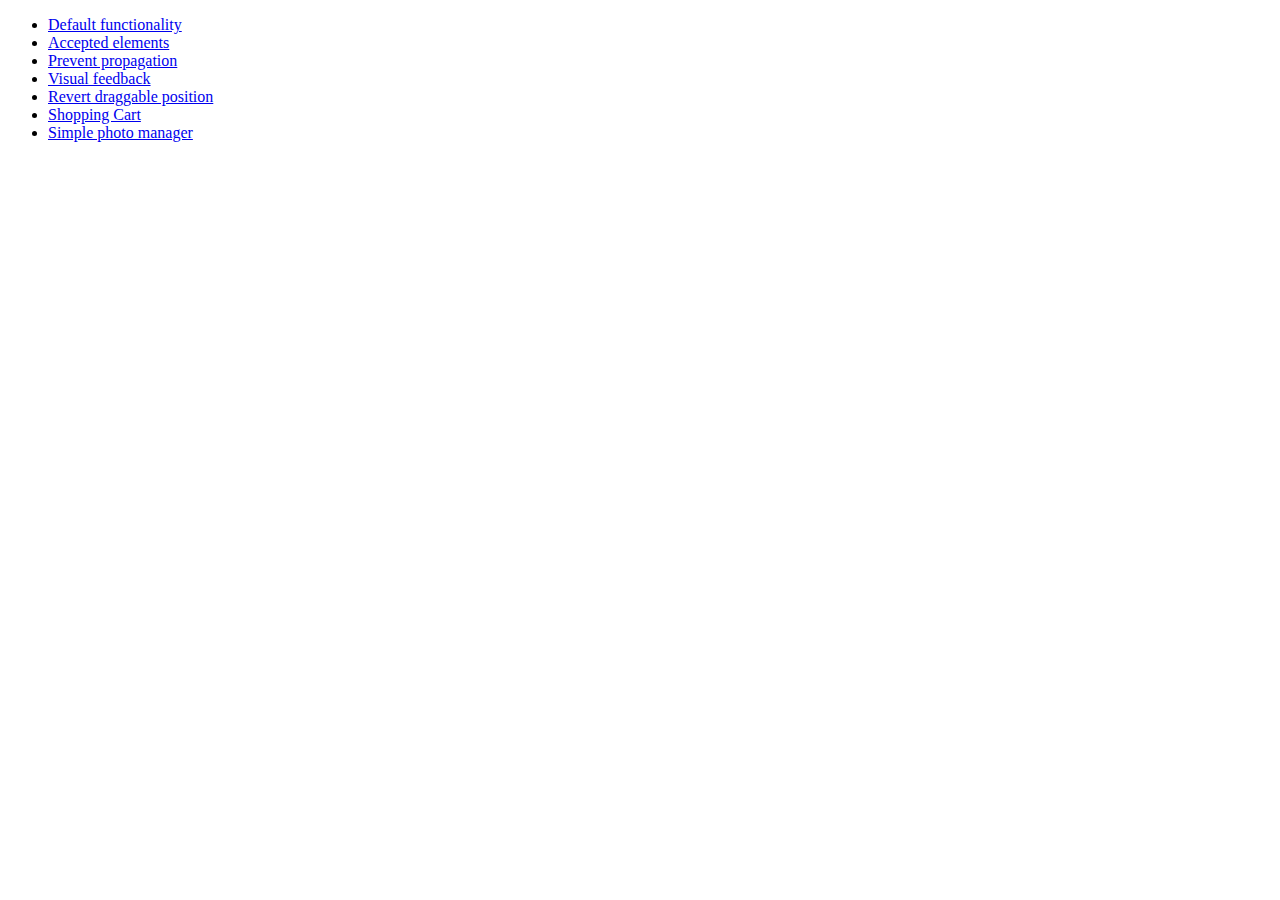
<file: musicplayer/jquery-ui-1.9.2.custom/development-bundle/demos/droppable/index.html>
<!doctype html>
<html lang="en">
<head>
	<meta charset="utf-8">
	<title>jQuery UI Droppable Demos</title>
</head>
<body>

<ul>
	<li><a href="default.html">Default functionality</a></li>
	<li><a href="accepted-elements.html">Accepted elements</a></li>
	<li><a href="propagation.html">Prevent propagation</a></li>
	<li><a href="visual-feedback.html">Visual feedback</a></li>
	<li><a href="revert.html">Revert draggable position</a></li>
	<li><a href="shopping-cart.html">Shopping Cart</a></li>
	<li><a href="photo-manager.html">Simple photo manager</a></li>
</ul>

</body>
</html>
</file>
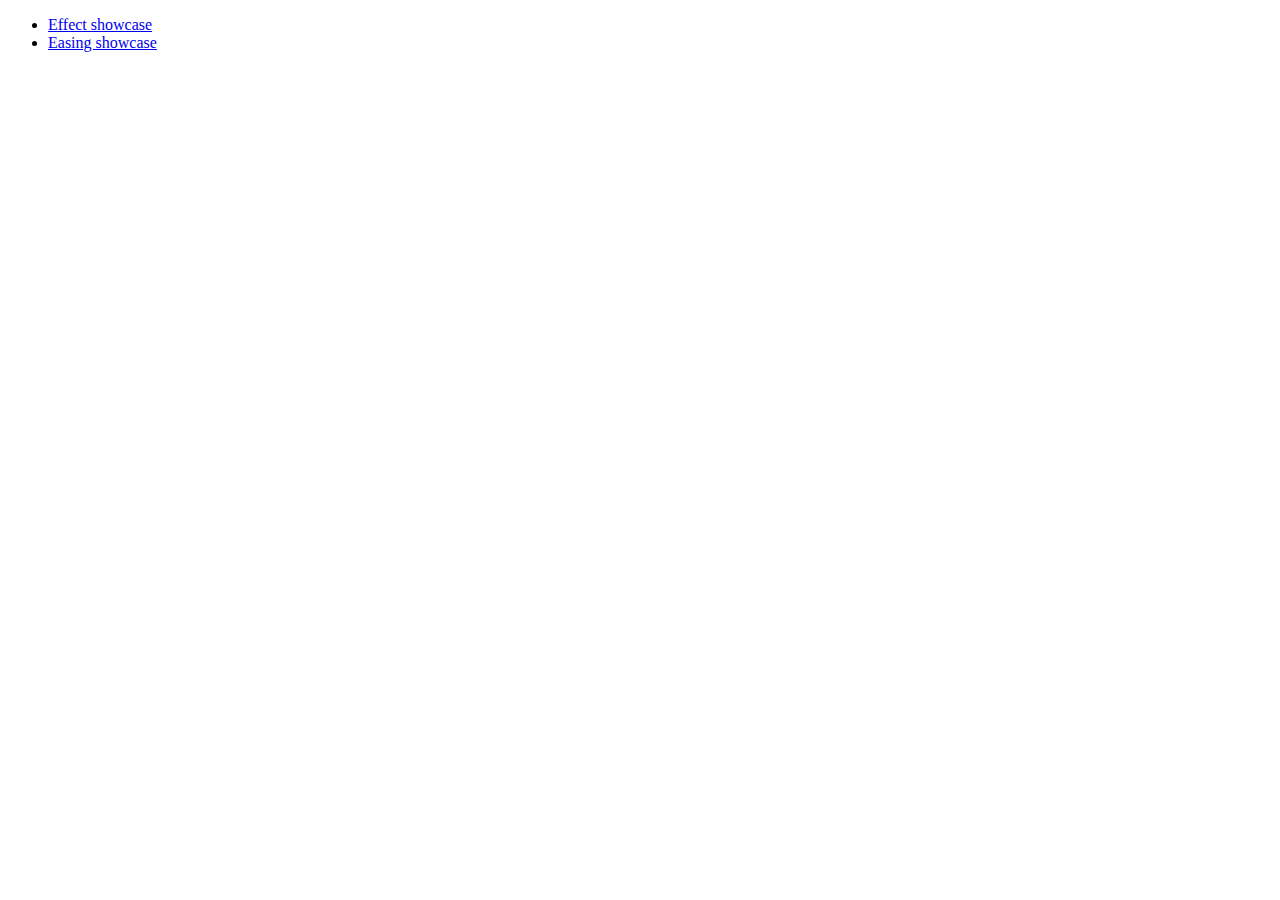
<file: musicplayer/jquery-ui-1.9.2.custom/development-bundle/demos/effect/index.html>
<!doctype html>
<html lang="en">
<head>
	<meta charset="utf-8">
	<title>jQuery UI Effects Demos</title>
</head>
<body>

<ul>
	<li><a href="default.html">Effect showcase</a></li>
	<li><a href="easing.html">Easing showcase</a></li>
</ul>

</body>
</html>
</file>
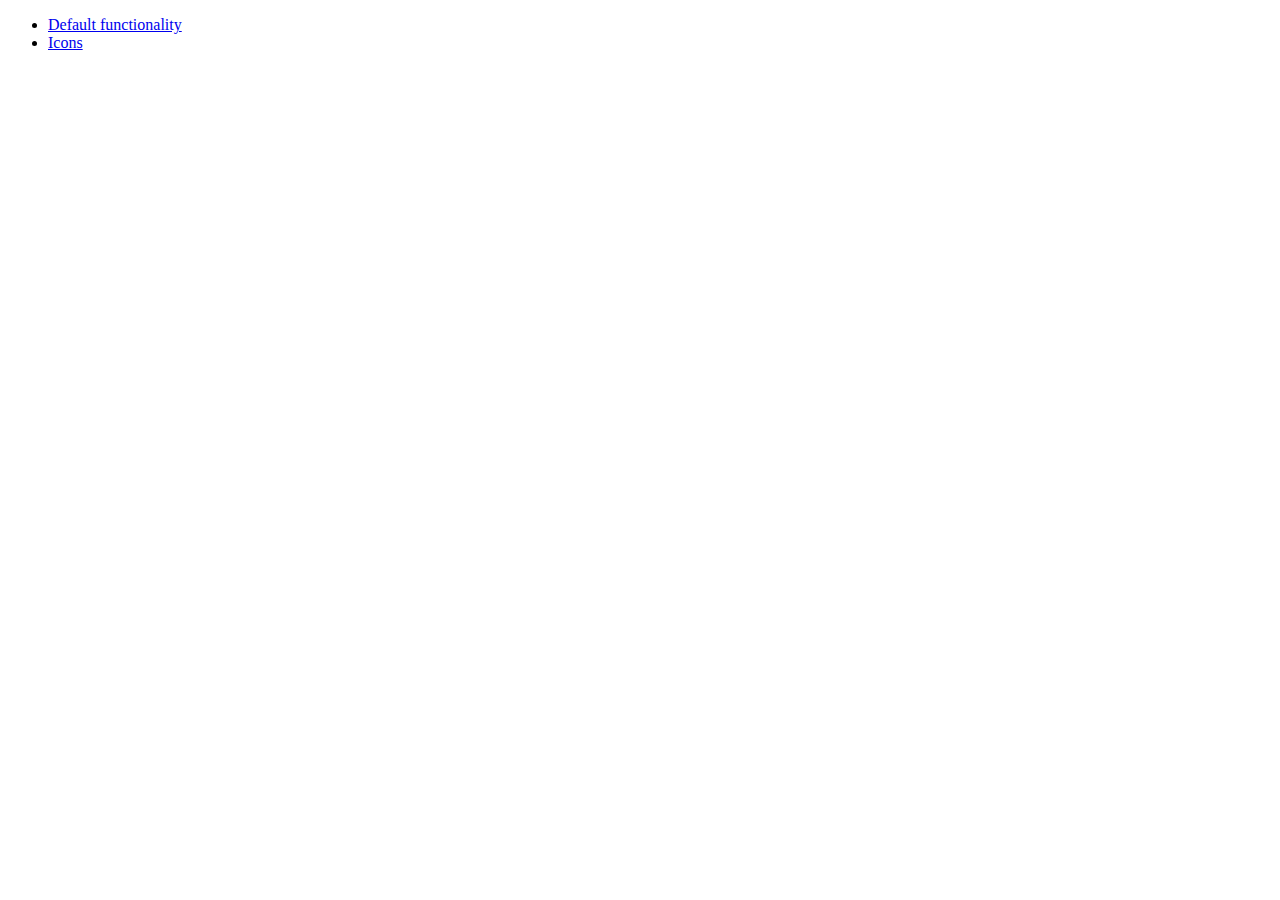
<file: musicplayer/jquery-ui-1.9.2.custom/development-bundle/demos/menu/index.html>
<!doctype html>
<html lang="en">
<head>
	<meta charset="utf-8">
	<title>jQuery UI Menu Demos</title>
</head>
<body>

<ul>
	<li><a href="default.html">Default functionality</a></li>
	<li><a href="icons.html">Icons</a></li>
</ul>

</body>
</html>
</file>
